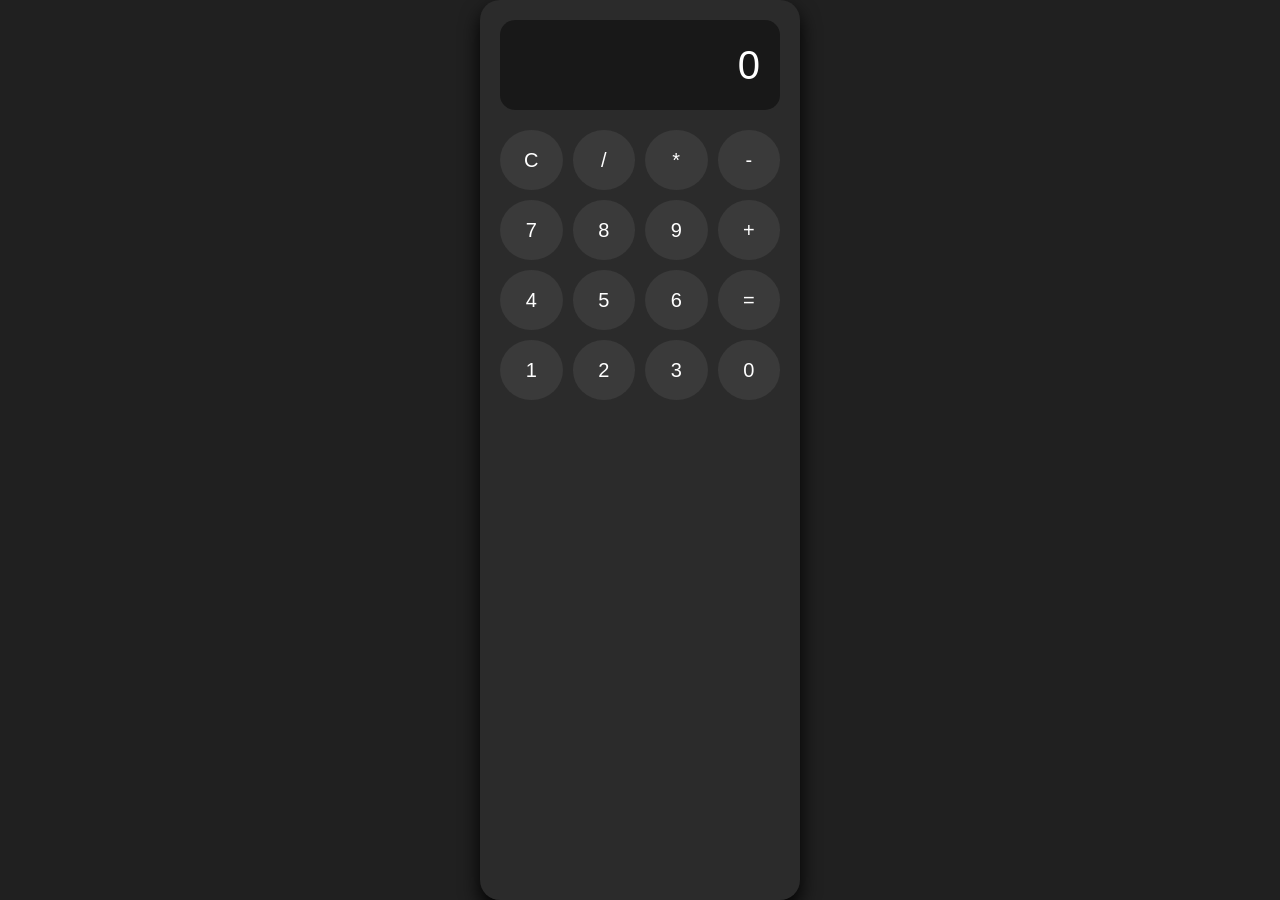
<file: WebProjects/calc_simples/principal/index.html>
<!DOCTYPE html>
<html lang="en">
<head>
    <meta charset="UTF-8">
    <meta name="viewport" content="width=device-width, initial-scale=1.0">
    <link rel="stylesheet" href="../estilos/index.css">
    <title>Calculadora</title>
    
</head>
<body>
    <div class="calculadora">

        <div class="tela">
            <span id="display">0</span>
        </div>

        <div class="botoes">

            <button class="especial" id="limpar">C</button>
            <button class="operador" data-operacao="/">/</button>
            <button class="operador" data-operacao="*">*</button>
            <button class="operador" data-operacao="-">-</button>

            <button class="numero">7</button>
            <button class="numero">8</button>
            <button class="numero">9</button>
            <button class="operador" data-operacao="+">+</button>

            <button class="numero">4</button>
            <button class="numero">5</button>
            <button class="numero">6</button>
            <button class="igual" id="igual">=</button>

            <button class="numero">1</button>
            <button class="numero">2</button>
            <button class="numero">3</button>
            <button class="numero zero">0</button>

        </div>
        
    </div>    
    <script src="../codigos/index.js"></script>
</body>
</html>
</file>
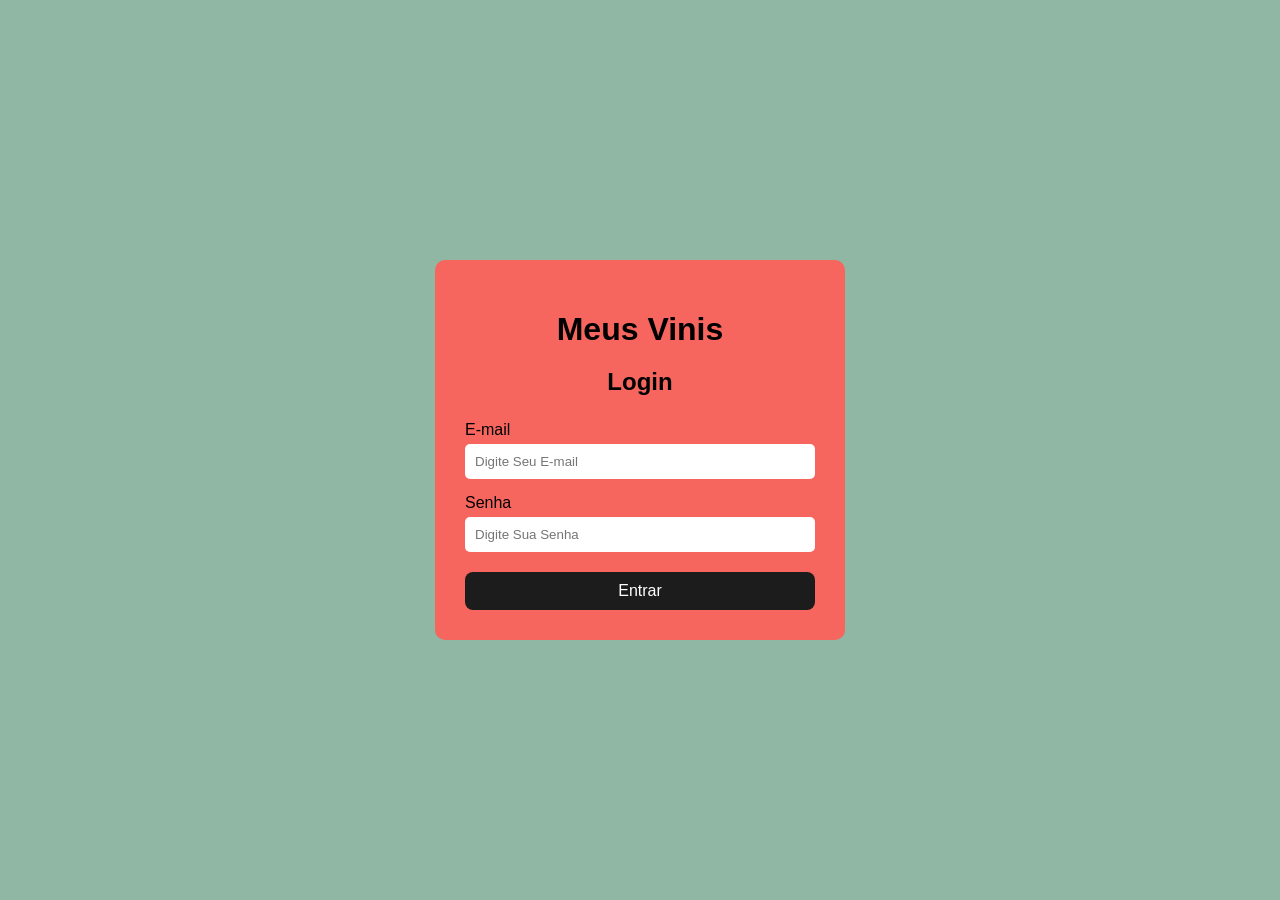
<file: WebProjects/card_html/paginas/index.html>
<!DOCTYPE html>
<html lang="en">
<head>
    <meta charset="UTF-8">
    <meta name="viewport" content="width=device-width, initial-scale=1.0">
    <link rel="stylesheet" href="../estilos/index.css" link>
    <title>Login</title>
</head>
<body>
    
    <div class="login">

        <h1>Meus Vinis</h1>

        <h2>Login</h2>

        <form>
            <label for="email">E-mail</label>
            <input type="email" id="email" placeholder="Digite Seu E-mail">
            <label for="senha">Senha</label>
            <input type="senha" id="senha" placeholder="Digite Sua Senha">

            <a href="principal.html" class="entrar">Entrar</a>
        </form>
    </div>
</body>
</html>
</file>
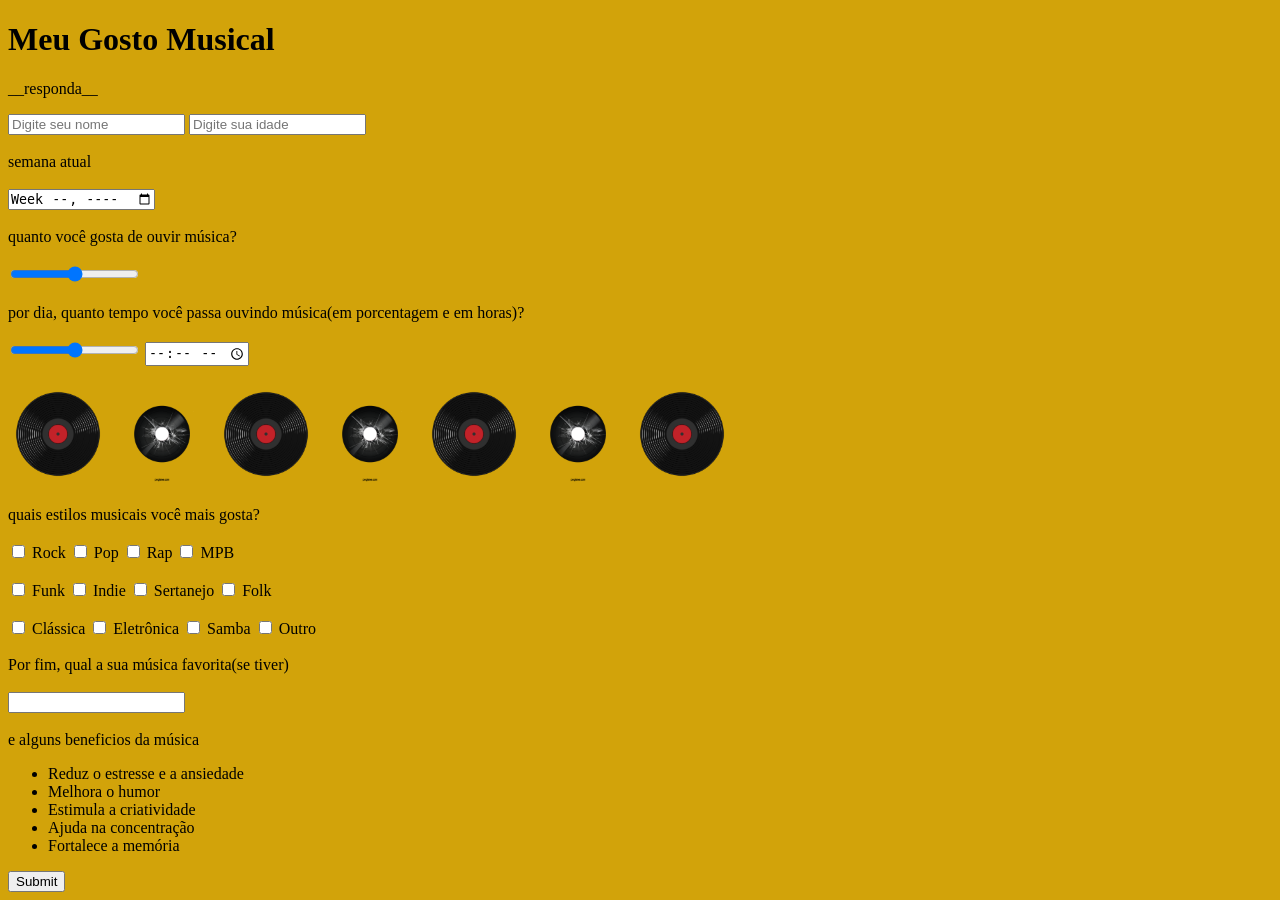
<file: WebProjects/meu_site/pasta1/index.html>
<!DOCTYPE html>
<html lang="en">
    <head>
        <meta charset="UTF-8">
        <meta name="viewport" content="width=device-width, initial-scale=1.0">
        <link rel="stylesheet" href="index.css">
        <title>Formulário Música</title>
    </head>
    <body>
        <h1>Meu Gosto Musical</h1>
        <p>__responda__</p>
        <input placeholder="Digite seu nome"/>
        <input placeholder="Digite sua idade"/>
        <br><br>
        <label>semana atual</label>
        <br><br>
        <input type="week">
        <br><br>
        <label>quanto você gosta de ouvir música?</label>
        <br><br>
        <input type="range"/>
        <br><br>
        <label>por dia, quanto tempo você passa ouvindo música(em porcentagem e em horas)?</label>
        <br><br>
        <input type="range"/>
        <input type="time">
        <br><br>
        <img src="vinilv1.png" width="100px" height="100px">
        <img src="vinilq.png" width="100px" height="100px">
        <img src="vinilv1.png" width="100px" height="100px">
        <img src="vinilq.png" width="100px" height="100px">
        <img src="vinilv1.png" width="100px" height="100px">
        <img src="vinilq.png" width="100px" height="100px">
        <img src="vinilv1.png" width="100px" height="100px">
        <br><br>
        <label>quais estilos musicais você mais gosta?</label>
        <br><br>
        <input type="checkbox" name="rock" value="rock"> Rock
        <input type="checkbox" name="pop" value="pop"> Pop
        <input type="checkbox" name="rap" value="rap"> Rap
        <input type="checkbox" name="MPB" value="MPB"> MPB
        <br><br>
        <input type="checkbox" name="funk" value="funk"> Funk
        <input type="checkbox" name="indie" value="indie"> Indie
        <input type="checkbox" name="sartanejo" value="sertanejo"> Sertanejo
        <input type="checkbox" name="folk" value="folk"> Folk
        <br><br>
        <input type="checkbox" name="classica" value="classica"> Clássica
        <input type="checkbox" name="eletronica" value="eletronica"> Eletrônica
        <input type="checkbox" name="samba" value="samba"> Samba
        <input type="checkbox" name="outro" value="ouro"> Outro
        <br><br>
        <label>Por fim, qual a sua música favorita(se tiver)</label>
        <br><br>
        <input type="tel">
        <br><br>
        <label>e alguns beneficios da música</label>
        <ul>
            <li>Reduz o estresse e a ansiedade</li>
            <li>Melhora o humor</li>
            <li>Estimula a criatividade</li>
            <li>Ajuda na concentração</li>
            <li>Fortalece a memória</li>
        </ul>
        <input type="submit">

    </body>
</html>
</file>
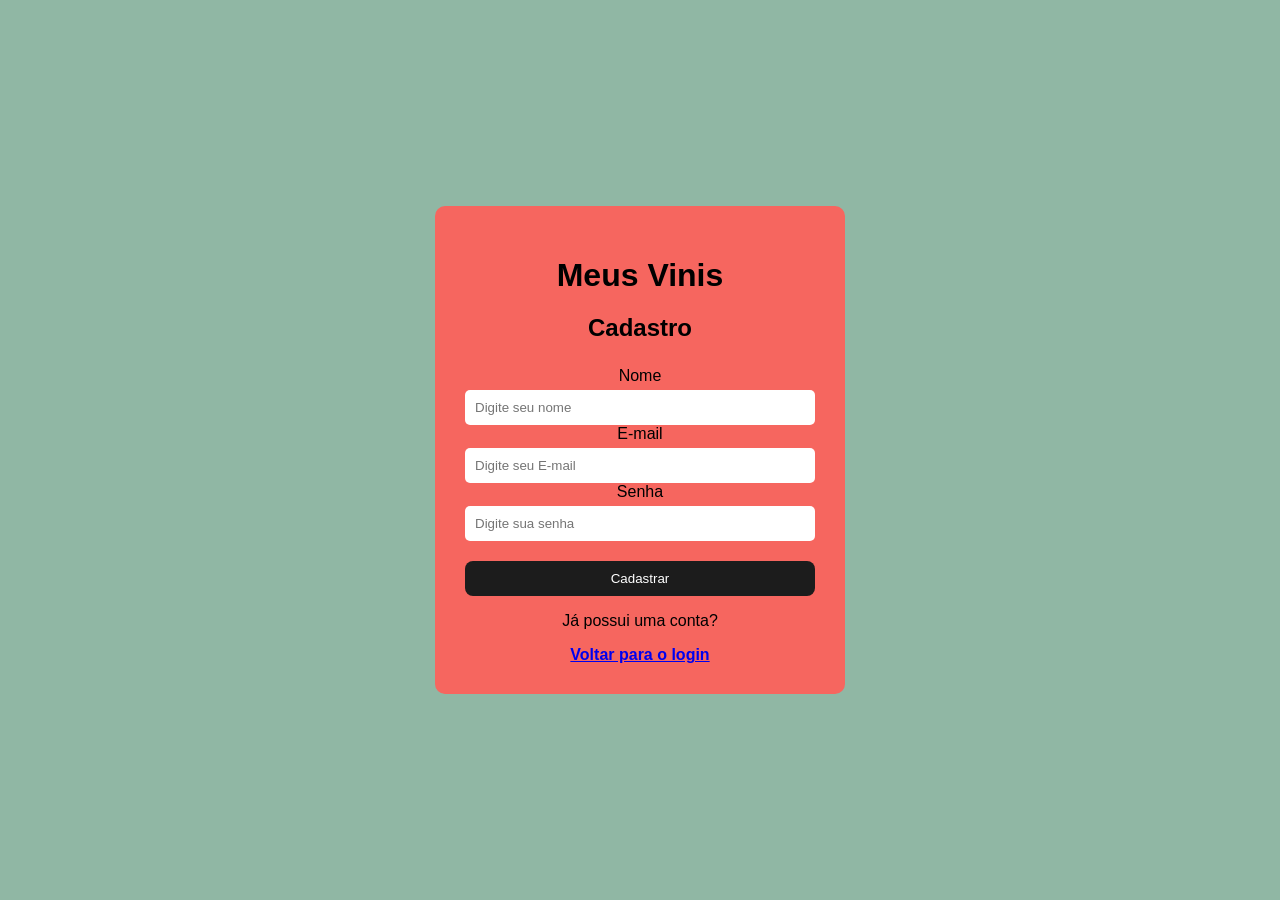
<file: WebProjects/card_html/paginas/cadastro.html>
<!DOCTYPE html>
<html lang="en">
<head>
    <meta charset="UTF-8">
    <meta name="viewport" content="width=device-width, initial-scale=1.0">
    <link rel="stylesheet" href="../estilos/cadastro.css">
    <title>Cadastro</title>
</head>
<body>

    <div class="cadastro">
        <h1>Meus Vinis</h1>
        <h2>Cadastro</h2>
        
        <form>
            <label for="nome">Nome</label>
            <input type="text" id="nome" placeholder="Digite seu nome">
            <label for="email">E-mail</label>
            <input type="email" id="email" placeholder="Digite seu E-mail">
            <label for="senha">Senha</label>
            <input for="senha" id="senha" placeholder="Digite sua senha">
            <button type="submit">Cadastrar</button>
            <p>Já possui uma conta?</p>
            
            <a href="index.html">Voltar para o login</a>
        </form>
    </div>
</body>
</html>
</file>
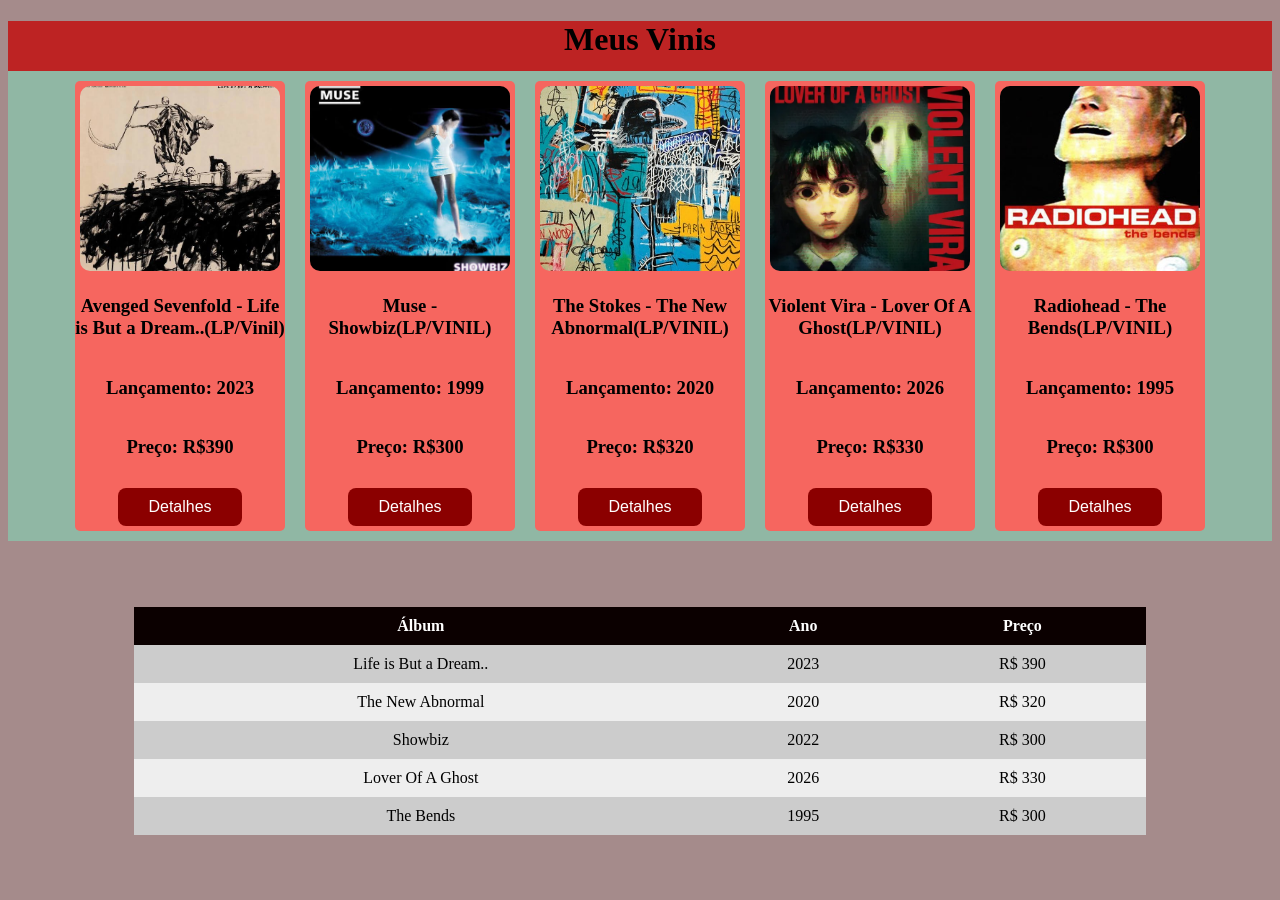
<file: WebProjects/card_html/paginas/principal.html>
<!DOCTYPE html>
<html lang="en">
    <head>
        <meta charset="UTF-8">
        <meta name="viewport" content="width=device-width, initial-scale=1.0">
        <link rel="stylesheet" href="../estilos/principal.css" link>
        <title>card vinil</title>
    </head>

        <body>
            <div class="cabecalho">
                <h1>Meus Vinis</h1>
            </div> 

            <div class="conteudo">

                <div class="card">
                    <div class="card_img">
                        <img src="../imagens/capa_libad.jpg" alt="libad">
                        </div>
                    <h3>Avenged Sevenfold - Life is But a Dream..(LP/Vinil)</h3>
                    <h3>Lançamento: 2023</h3>
                    <h3>Preço: R$390</h3>
                    <div class="botao">
                        <button>Detalhes</button>
                    </div>
                </div>
                <div class="card">
                    <div class="card_img">
                        <img src="../imagens/capa_snowbiz.jpg" alt="showbiz">
                        </div>
                    <h3>Muse - Showbiz(LP/VINIL)</h3>
                    <h3>Lançamento: 1999</h3>
                    <h3>Preço: R$300</h3>
                    <div class="botao">
                        <button>Detalhes</button>
                    </div>
                </div>
                <div class="card">
                    <div class="card_img">
                        <img src="../imagens/capa_thenewabnormnal.jpg" alt="thenewabnormal">
                        </div>
                    <h3>The Stokes - The New Abnormal(LP/VINIL)</h3>
                    <h3>Lançamento: 2020</h3>
                    <h3>Preço: R$320</h3>
                    <div class="botao">
                        <button>Detalhes</button>
                    </div>
                </div>
                <div class="card">
                    <div class="card_img">
                        <img src="../imagens/capa_loverofaghost.webp" alt="loverofaghost">
                        </div>
                    <h3>Violent Vira - Lover Of A Ghost(LP/VINIL)</h3>
                    <h3>Lançamento: 2026</h3>
                    <h3>Preço: R$330</h3>
                    <div class="botao">
                        <button>Detalhes</button>
                    </div>
                </div>
                <div class="card">
                    <div class="card_img">
                        <img src="../imagens/capa_thebends.jpg" alt="thebends">
                        </div>
                    <h3>Radiohead - The Bends(LP/VINIL)</h3>
                    <h3>Lançamento: 1995</h3>
                    <h3>Preço: R$300</h3>
                    <div class="botao">
                        <button>Detalhes</button>
                    </div>
                </div>
            </div>

            <br><br>

            <table class="tabela-vinis">

                <thead>
                    <tr>
                        <th>Álbum</th>
                        <th>Ano</th>
                        <th>Preço</th>
                    </tr>
                </thead>

                <tbody>
                    <tr>
                        <td>Life is But a Dream..</td>
                        <td>2023</td>
                        <td>R$ 390</td>
                    </tr>

                    <tr>
                        <td>The New Abnormal</td>
                        <td>2020</td>
                        <td>R$ 320</td>
                    </tr>

                    <tr>
                        <td>Showbiz</td>
                        <td>2022</td>
                        <td>R$ 300</td>
                    </tr>

                    <tr>
                        <td>Lover Of A Ghost</td>
                        <td>2026</td>
                        <td>R$ 330</td>
                    </tr>

                    <tr>
                        <td>The Bends</td>
                        <td>1995</td>
                        <td>R$ 300</td>
                    </tr>
                </tbody>
            </table>
                
        </body>
</file>
<file: WebProjects/calc_simples/estilos/index.css>
*{
    box-sizing: border-box;
}

body{
    margin: 0;
    background-color: #202020;
    font-family: Arial, Helvetica, sans-serif;

    text-align: center;
    justify-content: center;
    display: flex;
    height: 100vh;
}

.calculadora{
    width: 320px;
    background-color: #2b2b2b;
    padding: 20px;
    border-radius: 20px;
    box-shadow: 0 10px 20px black;
}

.tela{
    background-color: #181818;
    color: white;
    height: 90px;
    margin-bottom: 20px;
    padding: 20px;
    border-radius: 15px;
    display: flex;
    justify-content: flex-end;
    align-items: center;
    overflow: hidden;
}

#display{
    font-size: 40px;
}

.botoes{
    display: grid;
    grid-template-columns: repeat(4, 1fr);
    gap: 10px;
}

button{
    height: 60px;
    border: none;
    border-radius: 50%;
    font-size: 20px;
    cursor: pointer;
    background-color: #3a3a3a;
    color: white;
    transition: 0.15;
}

button:hover{
    background-color: #555;
}

button:active{
    transform: scale(0.92);
}
</file>
<file: WebProjects/card_html/estilos/index.css>
body{
    background-color: rgb(144, 183, 164);
    font-family: Arial, sans-serif;
    margin: 0;
    display: flex;
    justify-content: center;
    align-items: center;
    height: 100vh;
}
.login{
    background-color: rgb(246, 102, 95);
    width: 350px;
    padding: 30px;
    border-radius: 10px;
    text-align: center;
}
.login h1{
    margin-bottom: 10px;
}
.login h2{
    margin-bottom: 25px;
}
.login label{
    display: block;
    text-align: left;
    margin-top: 15px;
}
.login input{
    width: 100%;
    padding: 10px;
    margin-top: 5px;
    box-sizing: border-box;
    border: none;
    border-radius: 5px;
}
.entrar{
    display: block;
    background-color: #1c1c1c;
    color: white;
    text-decoration: none;
    padding: 10px;
    margin-top: 20px;
    border-radius: 8px;
}
</file>
<file: WebProjects/meu_site/pasta1/index.css>
body{
    background-color: rgba(210, 162, 7, 0.983);
    text-align: left;
}
</file>
<file: WebProjects/card_html/estilos/cadastro.css>
body{
    background-color: rgb(144, 183, 164);
    font-family: Arial, Helvetica, sans-serif;
    margin: 0;
    display: flex;
    justify-content: center;
    align-items: center;
    min-height: 100vh;
}
.cadastro{
    background-color: rgb(246, 102, 95);
    width: 350px;
    padding: 30px;
    border-radius: 10px;
    text-align: center;
}
.cadastro h1{
    margin-bottom: 10px;
}
.cadastro h2{
    margin-bottom: 25px;
}
.cadastro input{
    width: 100%;
    padding: 10px;
    margin-top: 5px;
    box-sizing: border-box;
    border: none;
    border-radius: 5px;
}
.cadastro button{
    width: 100%;
    background-color: #1c1c1c;
    color: white;
    border: none;
    padding: 10px;
    margin-top: 20px;
    border-radius: 8px;
    cursor: pointer;
}
.cadastro button:hover{
    background-color: 8b0000;
}
.cadastro a{
    color: 1c1c1c;
    font-weight: bold;
}
</file>
<file: WebProjects/card_html/estilos/principal.css>
body{
    background-color: rgb(165, 139, 139);
}

.cabecalho {
    background-color: rgba(195, 14, 14, 0.829);
    text-align: center;
    width: 100%;
    height: 50px;
}
.conteudo{
    background-color: rgb(144, 183, 164);
    display: flex;
    text-align: center;
    justify-content: center;
    align-items: center;
}
.card{
       background-color: rgb(246, 102, 95);
        border-radius: 5px;
        height: 450px;
        width: 210px;
        margin: 10px;
        display: flex;
        flex-direction: column;
}
.card_img img{
    width: calc(100% - 10px);
    height: 185px;
    object-fit: cover;
    display: block;
    border-radius: 10px;
    margin: 5px auto;
    margin-right: 5px; 
}
.botao{
    margin-top: auto;
    margin-bottom: 5px;
    text-align: center;
}
.botao button{
    background-color: #8b0000;
    color: white;
    border: none;
    border-radius: 8px;
    padding: 10px 30px;
    font-size: 16px;
    cursor: pointer;
    transition: 0.3s;
}
.botao button:hover {
    background-color: #b30000;
    transform: scale(1.05);
}
.tabela-vinis{
    width: 80%;
    margin: 30px auto;
    border-collapse: collapse;
    text-align: center;
}
.tabela-vinis th{
    background-color: #0b0000;
    color: white;
    padding: 10px;
}
.tabela-vinis td{
    padding: 10px;
}
.tabela-vinis tbody tr:nth-child(even){
    background-color: #eeeeee;
}
.tabela-vinis tbody tr:nth-child(odd){
    background-color: #cccccc;
}
.tabela-vinis tbody tr:hover{
    background-color: #f0a0a0;
}
</file>
